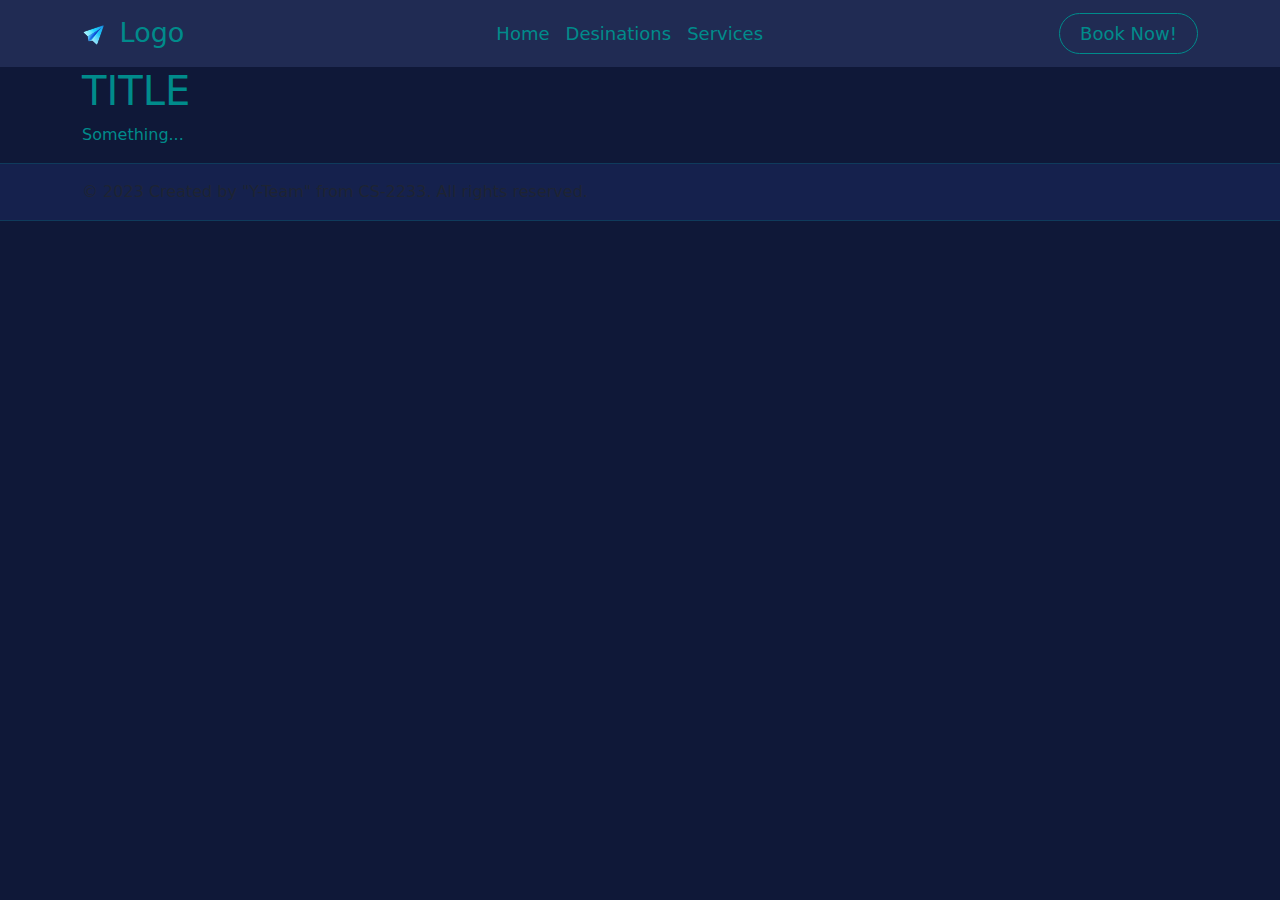
<file: html/index.html>
<!DOCTYPE html>
<html lang="en">
<head>
  <meta charset="UTF-8">
  <meta name="viewport" content="width=device-width, initial-scale=1.0">
  <link rel="stylesheet" href="https://cdn.jsdelivr.net/npm/bootstrap@5.0.0-beta2/dist/css/bootstrap.min.css">
  <link rel="stylesheet" href="../styles/homepage.css">
  <script src="https://code.jquery.com/jquery-3.6.0.min.js" integrity="sha384-JZR6Spejh4U02d8jOt6vLEHfe/JQGiRRSQQxSfFWpi1iL4cp4E8fizv+2KCXp8q" crossorigin="anonymous"></script>
  <title>Tour Agency</title>
  <link rel="icon" href="../images/icons8-paper-plane-94.png" type="image/x-icon">
</head>
<body>
    <!---------------Navbar----------------->
  <nav class="navbar navbar-expand-lg navbar-dark bg-dark-blue">
    <div class="container">
      <a class="navbar-brand" href="../html/index.html">
        <img src="../images/icons8-paper-plane-94.png" alt="Logo" class="icon-image"> Logo
      </a>
      <button class="navbar-toggler" type="button" data-bs-toggle="collapse" data-bs-target="#navbarNav" aria-controls="navbarNav" aria-expanded="false" aria-label="Toggle navigation">
        <span class="navbar-toggler-icon"></span>
      </button>
      <div class="collapse navbar-collapse justify-content-between" id="navbarNav">
        <ul class="navbar-nav mx-auto">
          <li class="nav-item">
            <a class="nav-link active" href="../index.html">Home</a>
          </li>
          <li class="nav-item">
            <a class="nav-link" href="../html/destinations.html">Desinations</a>
          </li>
          <li class="nav-item">
            <a class="nav-link" href="../html/bookpage.html">Services</a>
          </li>
        </ul>
        <div class="d-lg-flex align-items-center">
          <a class="btn btn-outline-light rounded-pill btn-mobile d-lg-none" href="../html/bookpage.html">Book Now!</a>
          <a class="btn btn-outline-light rounded-pill btn-desktop d-none d-lg-inline-block" href="../html/bookpage.html">Book Now!</a>
        </div>
      </div>
    </div>
  </nav>

   <!---------------Main---------------
        Добавьте сюда ваш код: -->
  <div class="container">
    <h1>TITLE</h1>
    <p>Something...</p>
  </div>

  
   <!---------------Footer----------------->
  <footer class="footer bg-dark-blue">
    <hr>
    <div class="container">
      <span class="text-muted">© 2023 Created by "Y-Team" from CS-2233. All rights reserved.</span>
    </div>
    <hr>
  </footer>

  <script src="https://cdn.jsdelivr.net/npm/bootstrap@5.0.0-beta2/dist/js/bootstrap.bundle.min.js"></script>
  <script>
    $(document).ready(function() {
      $('.navbar-toggler').on('click', function() {
        $('.btn-mobile').toggleClass('d-none');
      });
    });
  </script>
</body>
</html>
</file>
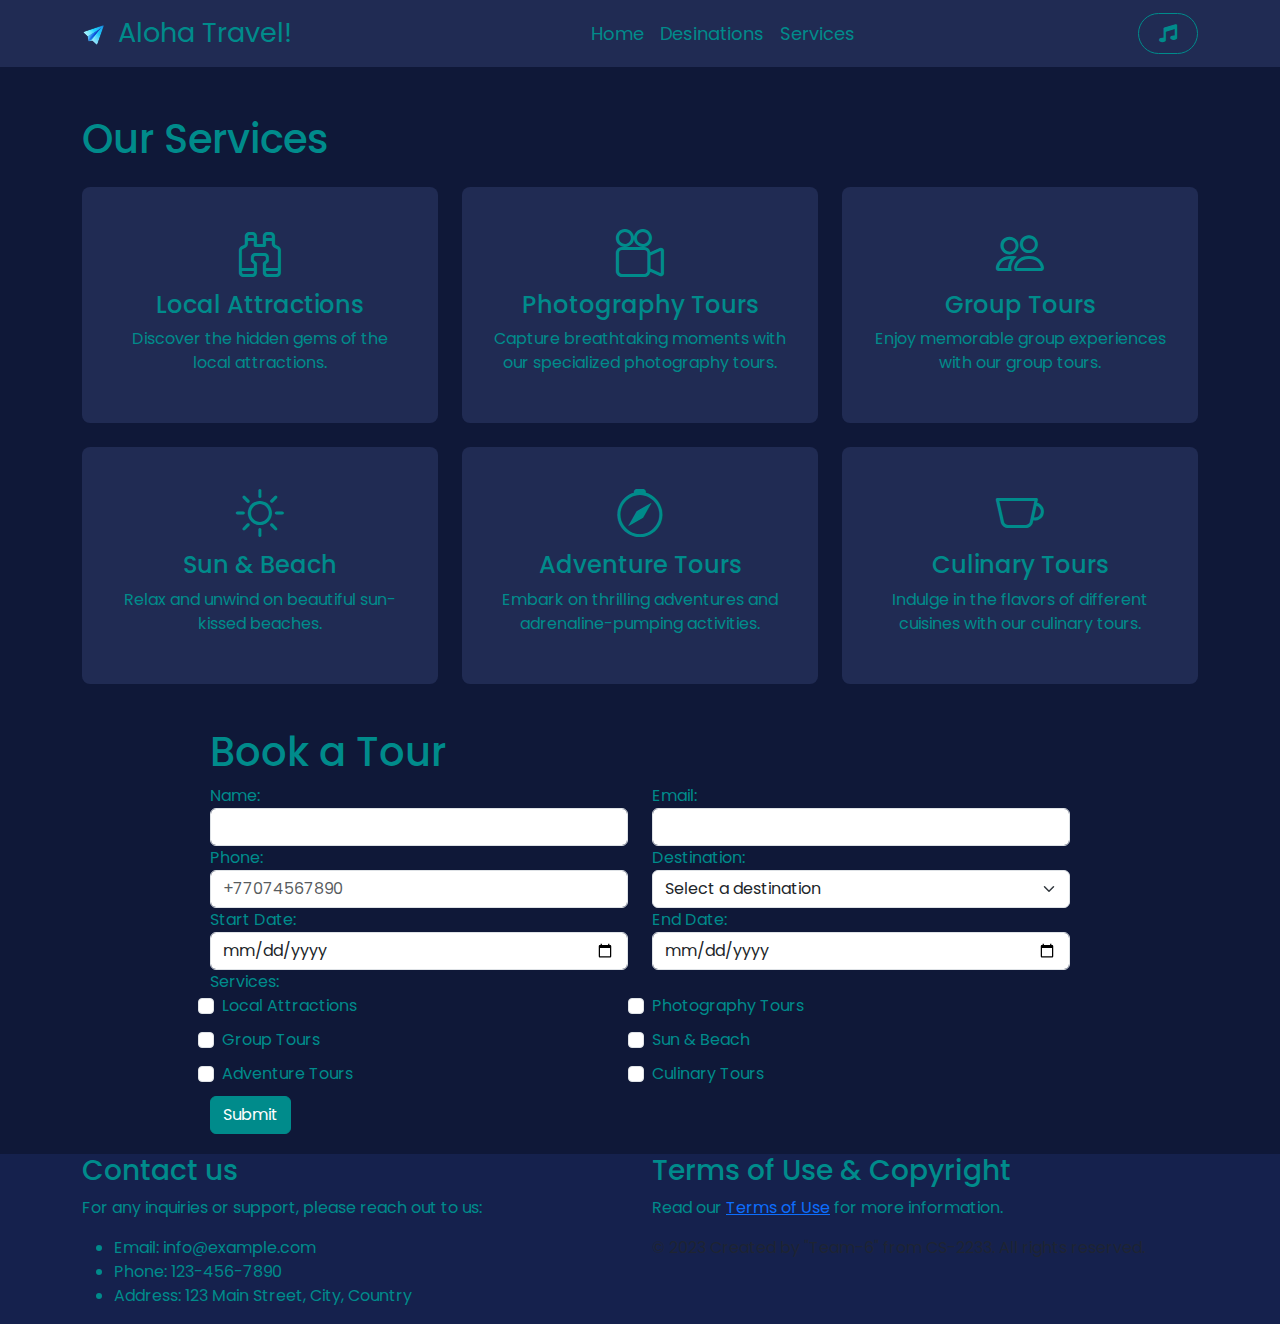
<file: bookpage/bookpage.html>
<!DOCTYPE html>
<html lang="en">

<head>
  <meta charset="UTF-8">
  <meta name="viewport" content="width=device-width, initial-scale=1.0">
  <link rel="stylesheet" href="https://cdnjs.cloudflare.com/ajax/libs/font-awesome/5.15.3/css/all.min.css" />
  <link rel="stylesheet" href="https://cdn.jsdelivr.net/npm/bootstrap-icons@1.6.1/font/bootstrap-icons.css">
  <link rel="stylesheet" href="https://cdn.jsdelivr.net/npm/bootstrap@5.0.0-beta2/dist/css/bootstrap.min.css">
  <link rel="stylesheet" href="https://cdnjs.cloudflare.com/ajax/libs/bootstrap/5.5.0/css/bootstrap.min.css">
  <link rel="stylesheet" href="bookpage.css">
  <script src="https://code.jquery.com/jquery-3.6.0.min.js"
    integrity="sha384-JZR6Spejh4U02d8jOt6vLEHfe/JQGiRRSQQxSfFWpi1iL4cp4E8fizv+2KCXp8q" crossorigin="anonymous"></script>
  <title>Aloha Travel!</title>
  <link rel="icon" href="../images/icons8-paper-plane-94.png" type="image/x-icon">
</head>

<body>
  <!---------------Navbar----------------->
  <nav class="navbar navbar-expand-lg navbar-dark bg-dark-blue">
    <div class="container">
      <a class="navbar-brand" href="../index.html">
        <img src="../images/icons8-paper-plane-94.png" alt="Logo" class="icon-image"> Aloha Travel!
      </a>
      <button class="navbar-toggler" type="button" data-bs-toggle="collapse" data-bs-target="#navbarNav"
        aria-controls="navbarNav" aria-expanded="false" aria-label="Toggle navigation">
        <span class="navbar-toggler-icon"></span>
      </button>
      <div class="collapse navbar-collapse justify-content-between" id="navbarNav">
        <ul class="navbar-nav mx-auto">
          <li class="nav-item">
            <a class="nav-link" href="../index.html">Home</a>
          </li>
          <li class="nav-item">
            <a class="nav-link" href="../destinations/destinations.html">Desinations</a>
          </li>
          <li class="nav-item">
            <a class="nav-link active" href="bookpage.html">Services</a>
          </li>
        </ul>
        <div class="d-lg-flex align-items-center">
          <a class="btn btn-outline-light rounded-pill btn-mobile d-lg-none" id="music-toggle1"
            type="button">
            <i class="fas fa-music"></i>
          </a>
          <a class="btn btn-outline-light rounded-pill btn-desktop d-none d-lg-inline-block" id="music-toggle2"
            type="button">
            <i class="fas fa-music"></i>
          </a>
        </div>
      </div>
    </div>
  </nav>

  <!---------------Main---------------->
  <div class="container mt-5">
    <h1>Our Services</h1>
    <div class="row mt-4">
        <div class="col-md-4 mb-4">
          <div class="service-card" data-service="localAttractions">
            <i class="bi bi-binoculars service-icon"></i>
            <h5 class="service-title">Local Attractions</h5>
            <p class="service-description">Discover the hidden gems of the local attractions.</p>
          </div>
        </div>
      <div class="col-md-4 mb-4">
        <div class="service-card" data-service="photographyTours">
          <i class="bi bi-camera-reels service-icon"></i>
          <h5 class="service-title">Photography Tours</h5>
          <p class="service-description">Capture breathtaking moments with our specialized photography tours.</p>
        </div>
      </div>
      <div class="col-md-4 mb-4">
        <div class="service-card" data-service="groupTours">
          <i class="bi bi-people service-icon"></i>
          <h5 class="service-title">Group Tours</h5>
          <p class="service-description">Enjoy memorable group experiences with our group tours.</p>
        </div>
      </div>
      <div class="col-md-4 mb-4">
        <div class="service-card" data-service="sunBeach">
          <i class="bi bi-sun service-icon"></i>
          <h5 class="service-title">Sun & Beach</h5>
          <p class="service-description">Relax and unwind on beautiful sun-kissed beaches.</p>
        </div>
      </div>
      <div class="col-md-4 mb-4">
        <div class="service-card" data-service="adventureTours">
          <i class="bi bi-compass service-icon"></i>
          <h5 class="service-title">Adventure Tours</h5>
          <p class="service-description">Embark on thrilling adventures and adrenaline-pumping activities.</p>
        </div>
      </div>
      <div class="col-md-4 mb-4">
        <div class="service-card" data-service="culinaryTours">
          <i class="bi bi-cup service-icon"></i>
          <h5 class="service-title">Culinary Tours</h5>
          <p class="service-description">Indulge in the flavors of different cuisines with our culinary tours.</p>
        </div>
      </div>
    </div>
  </div>
  <main>
    <div class="container">
      <h1>Book a Tour</h1>
      <form id="bookingForm">
        <div class="row">
          <div class="col-md-6">
            <label for="name">Name:</label>
            <input type="text" onKeyUp="if(/[^a-zA-Zа-яА-ЯёЁ .]/i.test(this.value)){this.value='';}" id="name" class="form-control" required>
          </div>
          <div class="col-md-6">
            <label for="email">Email:</label>
            <input type="email" id="email" class="form-control" required>
          </div>
        </div>
        <div class="row">
          <div class="col-md-6">
            <label for="phone">Phone:</label>
            <input type="tel" id="phone" class="form-control" inputmode="numeric" maxlength="12" placeholder="+77074567890" required>
          </div>
          <div class="col-md-6">
            <label for="destination">Destination:</label>
            <select id="destination" class="form-select" required>
              <option value="">Select a destination</option>
              <option value="destination1">Dubai</option>
              <option value="destination2">New-York</option>
              <option value="destination3">Seoul</option>
            </select>
          </div> 
        </div>
        <div class="row">
          <div class="col-md-6">
            <label for="startDate">Start Date:</label>
            <input type="date" id="startDate" class="form-control" required>
          </div>
          <div class="col-md-6">
            <label for="endDate">End Date:</label>
            <input type="date" id="endDate" class="form-control" required>
          </div>
        </div>
        <div class="row">
          <div class="col-md-12 row">
            <label>Services:</label>
            <div class="form-check col-md-6">
              <input class="form-check-input service-checkbox" type="checkbox" id="localAttractions">
              <label class="form-check-label" for="localAttractions">Local Attractions</label>
            </div>
            <div class="form-check col-md-6">
              <input class="form-check-input service-checkbox" type="checkbox" id="photographyTours">
              <label class="form-check-label" for="photographyTours">Photography Tours</label>
            </div>
            <div class="form-check col-md-6">
              <input class="form-check-input service-checkbox" type="checkbox" id="groupTours">
              <label class="form-check-label" for="groupTours">Group Tours</label>
            </div>
            <div class="form-check col-md-6">
              <input class="form-check-input service-checkbox" type="checkbox" id="sunBeach">
              <label class="form-check-label" for="sunBeach">Sun & Beach</label>
            </div>
            <div class="form-check col-md-6">
              <input class="form-check-input service-checkbox" type="checkbox" id="adventureTours">
              <label class="form-check-label" for="adventureTours">Adventure Tours</label>
            </div>
            <div class="form-check col-md-6">
              <input class="form-check-input service-checkbox" type="checkbox" id="culinaryTours">
              <label class="form-check-label" for="culinaryTours">Culinary Tours</label>
            </div>
        </div>
        <div class="row">
          <div class="col-md-12">
            <button type="submit" class="btn btn-primary">Submit</button>
          </div>
        </div>
      </form>
    </div>
  </main>


  <!---------------Footer----------------->
  <footer class="footer bg-dark-blue text-dark-cyan">
    <div class="container">
      <div class="row">
        <!-- Contact us section -->
        <div class="col-lg-6">
          <h3>Contact us</h3>
          <p>For any inquiries or support, please reach out to us:</p>
          <ul>
            <li>Email: info@example.com</li>
            <li>Phone: 123-456-7890</li>
            <li>Address: 123 Main Street, City, Country</li>
          </ul>
        </div>

        <!-- Terms of use and copyright section -->
        <div class="col-lg-6">
          <h3>Terms of Use &amp; Copyright</h3>
          <p>Read our <a href="../Core_grade_CS2233_Team6.pdf" target="_blank">Terms of Use</a> for more information.</p>
          <span class="text-muted">© 2023 Created by "Team-6" from CS-2233. All rights reserved.</span>
        </div>
      </div>
    </div>
  </footer>

  <script src="https://code.jquery.com/jquery-3.6.0.min.js"></script>
  <script src="https://cdn.jsdelivr.net/npm/bootstrap@5.0.0-beta2/dist/js/bootstrap.bundle.min.js"></script>
  <script src="b_script.js"></script>
  <script>
    $(document).ready(function () {
      $('.navbar-toggler').on('click', function () {
        $('.btn-mobile').toggleClass('d-none');
      });
    });
  </script>
</body>

</html>
</file>
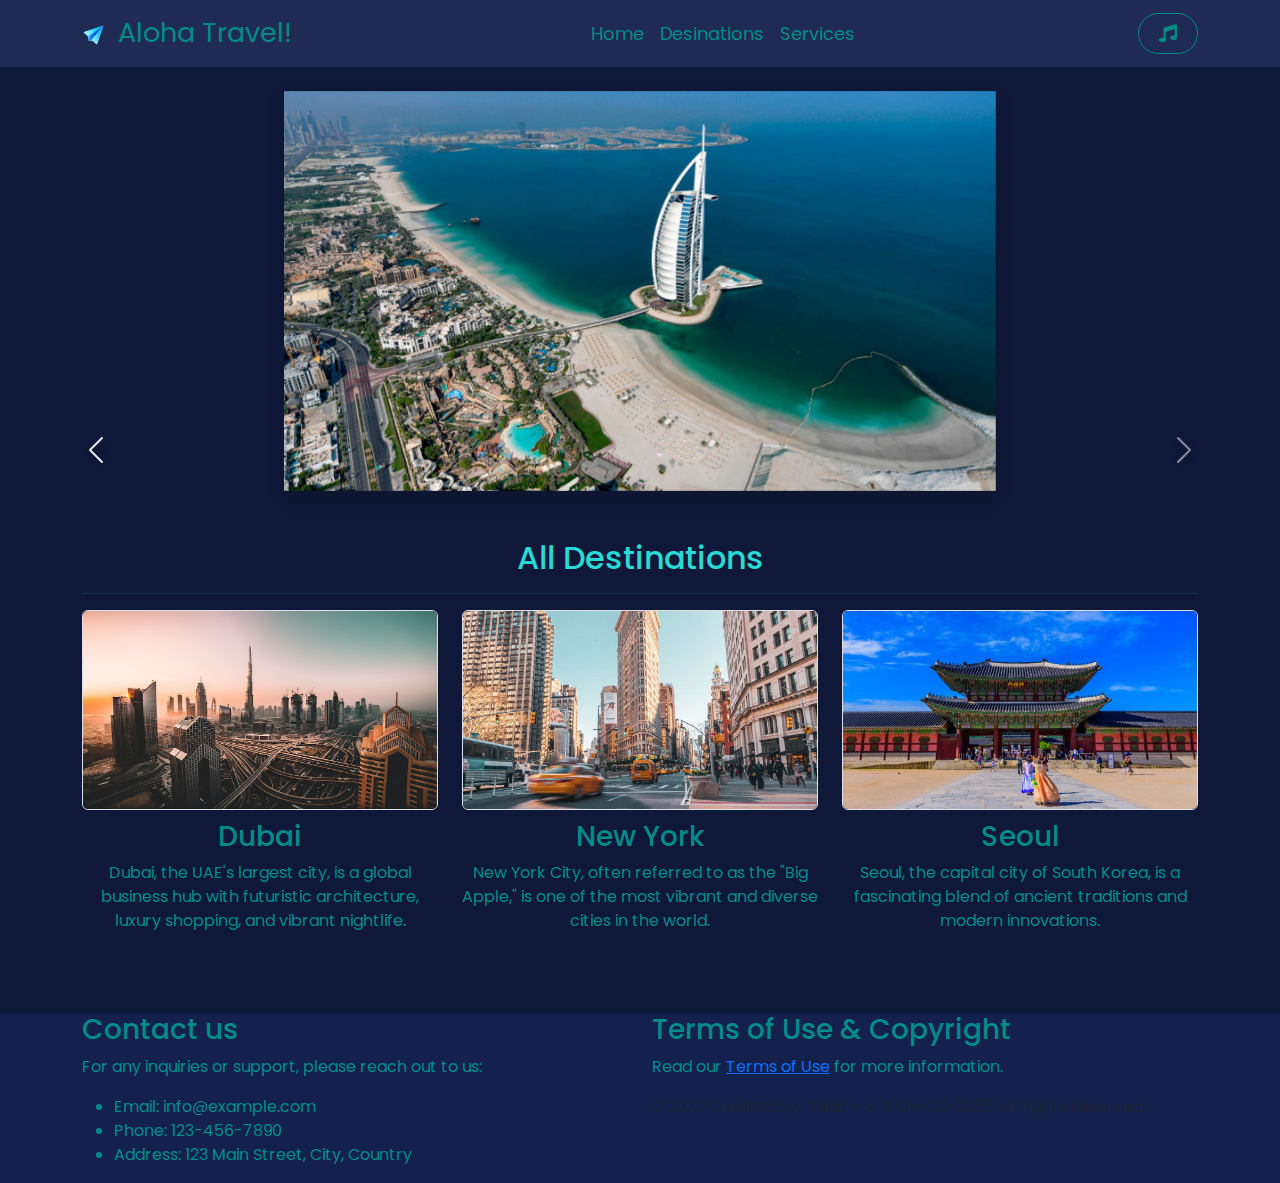
<file: destinations/destinations.html>
<!DOCTYPE html>
<html lang="en">

<head>
  <meta charset="UTF-8">
  <meta name="viewport" content="width=device-width, initial-scale=1.0">
  <link rel="stylesheet" href="https://cdnjs.cloudflare.com/ajax/libs/font-awesome/5.15.3/css/all.min.css" />

  <link rel="stylesheet" href="https://cdn.jsdelivr.net/npm/bootstrap@5.0.0-beta2/dist/css/bootstrap.min.css">
  <link rel="stylesheet" href="destinations.css">
  <script src="https://code.jquery.com/jquery-3.6.0.min.js"
    integrity="sha384-JZR6Spejh4U02d8jOt6vLEHfe/JQGiRRSQQxSfFWpi1iL4cp4E8fizv+2KCXp8q" crossorigin="anonymous"></script>
  <title>Aloha Travel!</title>
  <link rel="icon" href="../images/icons8-paper-plane-94.png" type="image/x-icon">
</head>

<body>
  <!---------------Navbar----------------->
  <nav class="navbar navbar-expand-lg navbar-dark bg-dark-blue">
    <div class="container">
      <a class="navbar-brand" href="../index.html">
        <img src="../images/icons8-paper-plane-94.png" alt="Logo" class="icon-image"> Aloha Travel!
      </a>
      <button class="navbar-toggler" type="button" data-bs-toggle="collapse" data-bs-target="#navbarNav"
        aria-controls="navbarNav" aria-expanded="false" aria-label="Toggle navigation">
        <span class="navbar-toggler-icon"></span>
      </button>
      <div class="collapse navbar-collapse justify-content-between" id="navbarNav">
        <ul class="navbar-nav mx-auto">
          <li class="nav-item">
            <a class="nav-link" href="../index.html">Home</a>
          </li>
          <li class="nav-item">
            <a class="nav-link active" href="destinations.html">Desinations</a>
          </li>
          <li class="nav-item">
            <a class="nav-link" href="../bookpage/bookpage.html">Services</a>
          </li>
        </ul>
        <div class="d-lg-flex align-items-center">
          <a class="btn btn-outline-light rounded-pill btn-mobile d-lg-none" id="music-toggle1"
            type="button">
            <i class="fas fa-music"></i>
          </a>
          <a class="btn btn-outline-light rounded-pill btn-desktop d-none d-lg-inline-block" id="music-toggle2"
            type="button">
            <i class="fas fa-music"></i>
          </a>
        </div>
      </div>
    </div>
  </nav>

  <!---------------Main----------------->
  <main>
    <div class="container">
      <div class="row">
        <div class="col-lg-8 col-md-10 col-sm-12 mx-auto">
          
          <div class="container-fluid  mt-4">
          <div id="carouselExample" class="carousel slide shadow" data-bs-ride="carousel">
            <div class="carousel-inner">
              <div class="carousel-item active">
                <img src="images/dubai.jpg" class="d-block w-100 carousel-image" alt="Dubai"
                  data-bs-toggle="modal" data-bs-target="#modalDestination1">
                  <div class="carousel-caption">
                    <h3>Dubai</h3>
                  </div>
              </div>
              <div class="carousel-item">
                <img src="images/new-york.jpg" class="d-block w-100 carousel-image " alt="New York"
                  data-bs-toggle="modal" data-bs-target="#modalDestination2">
                  <div class="carousel-caption">
                    <h3>New York</h3>
                  </div>
              </div>
              <div class="carousel-item">
                <img src="images/seoul.jpg" class="d-block w-100 carousel-image" alt="Seoul"
                  data-bs-toggle="modal" data-bs-target="#modalDestination3">
                  <div class="carousel-caption">
                    <h3>Seoul</h3>
                  </div>
              </div>
            </div>
          </div>

            <button class="carousel-control-prev" type="button" data-bs-target="#carouselExample"
              data-bs-slide="prev">
              <span class="carousel-control-prev-icon" aria-hidden="true"></span>
              <span class="visually-hidden">Previous</span>
            </button>
            <button class="carousel-control-next" type="button" data-bs-target="#carouselExample"
              data-bs-slide="next">
              <span class="carousel-control-next-icon" aria-hidden="true"></span>
              <span class="visually-hidden">Next</span>
            </button>
          </div>
        </div>
      </div>

      <section id="destinationGallery" class="mt-5">
        <h2 class="text-center">All Destinations</h2>
          <hr>
        <div class="row">
          <div class="col-lg-4 col-md-6 col-sm-12">
            <div class="destination-item text-center" data-bs-toggle="modal" data-bs-target="#modalDestination1">
              <img src="images/dubai-thumbnail.jpg" alt="Dubai" class="img-fluid rounded border gallery-image">
              <h3>Dubai</h3>
              <p>Dubai, the UAE's largest city, is a global business hub with futuristic architecture, luxury shopping, and vibrant nightlife.              </p>
            </div>
          </div>
          <div class="col-lg-4 col-md-6 col-sm-12">
            <div class="destination-item text-center" data-bs-toggle="modal" data-bs-target="#modalDestination2">
              <img src="images/new-york-thumbnail.jpg" alt="New York" class="img-fluid rounded border gallery-image">
              <h3>New York</h3>
              <p>New York City, often referred to as the "Big Apple," is one of the most vibrant and diverse cities in the world.</p>
            </div>
          </div>
          <div class="col-lg-4 col-md-6 col-sm-12">
            <div class="destination-item text-center" data-bs-toggle="modal" data-bs-target="#modalDestination3">
              <img src="images/seoul-thumbnail.jpg" alt="Seoul" class="img-fluid rounded border gallery-image">
              <h3>Seoul</h3>
              <p>Seoul, the capital city of South Korea, is a fascinating blend of ancient traditions and modern innovations.</p>
            </div>
          </div>
        </div>
      </section>

      <div id="destinationModals">
        
        <div class="modal fade" id="modalDestination1" tabindex="-1" aria-labelledby="modalDestination1Label"
          aria-hidden="true">
          <div class="modal-dialog modal-dialog-centered">
            <div class="modal-content">
              <div class="modal-header">
                <h5 class="modal-title" id="modalDestination1Label">Dubai</h5>
                <button type="button" class="btn-close" data-bs-dismiss="modal" aria-label="Close"></button>
              </div>
              <div class="modal-body">
                <img src="images/dubai-modal.jpg" alt="Dubai" class="img-fluid mb-3 rounded">
                <p>Dubai is a city and emirate in the United Arab Emirates known for its luxury shopping, ultramodern architecture, and vibrant nightlife scene. The Burj Khalifa, an 830m-tall tower, dominates the skyscraper-filled skyline. At its foot lies Dubai Fountain, with jets and lights choreographed to music. On artificial islands just offshore is Atlantis, The Palm, a resort with water and marine-animal parks.</p>
                <table class="table table-striped table-bordered">
                  <thead class="table-dark">
                    <tr>
                      <th>Date</th>
                      <th>Activity</th>
                    </tr>
                  </thead>
                  <tbody>
                    <tr>
                      <td>Day 1</td>
                      <td>Visit Burj Khalifa</td>
                    </tr>
                    <tr>
                      <td>Day 2</td>
                      <td>Explore Dubai Mall</td>
                    </tr>
                    <tr>
                      <td>Day 3</td>
                      <td>Relax on Jumeirah Beach</td>
                    </tr>
                  </tbody>
                </table>
              </div>
              <div class="modal-footer">
                <button type="button" class="btn btn-secondary" data-bs-dismiss="modal">Close</button>
              </div>
            </div>
          </div>
        </div>

       
        <div class="modal fade" id="modalDestination2" tabindex="-1" aria-labelledby="modalDestination2Label"
          aria-hidden="true">
          <div class="modal-dialog modal-dialog-centered">
            <div class="modal-content">
              <div class="modal-header">
                <h5 class="modal-title" id="modalDestination2Label">New York</h5>
                <button type="button" class="btn-close" data-bs-dismiss="modal" aria-label="Close"></button>
              </div>
              <div class="modal-body">
                <img src="images/new-york-modal.jpg" alt="New York" class="img-fluid mb-3 rounded">
                <p>New York City comprises 5 boroughs sitting where the Hudson River meets the Atlantic Ocean. At its core is Manhattan, a densely populated borough that’s among the world’s major commercial, financial and cultural centers. Its iconic sites include skyscrapers such as the Empire State Building and sprawling Central Park.</p>
                <table class="table table-striped table-bordered">
                  <thead class="table-dark">
                    <tr>
                      <th>Date</th>
                      <th>Activity</th>
                    </tr>
                  </thead>
                  <tbody>
                    <tr>
                      <td>Day 1</td>
                      <td>Explore Times Square</td>
                    </tr>
                    <tr>
                      <td>Day 2</td>
                      <td>Visit the Statue of Liberty</td>
                    </tr>
                    <tr>
                      <td>Day 3</td>
                      <td>Explore Central Park</td>
                    </tr>
                  </tbody>
                </table>
              </div>
              <div class="modal-footer">
                <button type="button" class="btn btn-secondary" data-bs-dismiss="modal">Close</button>
              </div>
            </div>
          </div>
        </div>

        
        <div class="modal fade" id="modalDestination3" tabindex="-1" aria-labelledby="modalDestination3Label"
          aria-hidden="true">
          <div class="modal-dialog modal-dialog-centered">
            <div class="modal-content">
              <div class="modal-header">
                <h5 class="modal-title" id="modalDestination3Label">Seoul</h5>
                <button type="button" class="btn-close" data-bs-dismiss="modal" aria-label="Close"></button>
              </div>
              <div class="modal-body">
                <img src="images/seoul-modal.jpg" alt="Seoul" class="img-fluid mb-3 rounded">
                <p>Seoul, the capital city of South Korea, is a vibrant metropolis where ancient traditions meet modern technology. From historic palaces and temples to bustling street markets and futuristic skyscrapers, Seoul offers a unique blend of past and present. Discover the rich cultural heritage, indulge in delicious Korean cuisine, and immerse yourself in the energetic atmosphere of this dynamic city.</p>
                <table class="table table-striped table-bordered">
                  <thead class="table-dark">
                    <tr>
                      <th>Date</th>
                      <th>Activity</th>
                    </tr>
                  </thead>
                  <tbody>
                    <tr>
                      <td>Day 1</td>
                      <td>Visit Gyeongbokgung Palace</td>
                    </tr>
                    <tr>
                      <td>Day 2</td>
                      <td>Explore Myeongdong Shopping Street</td>
                    </tr>
                    <tr>
                      <td>Day 3</td>
                      <td>Experience the Nightlife in Hongdae</td>
                    </tr>
                  </tbody>
                </table>
              </div>
              <div class="modal-footer">
                <button type="button" class="btn btn-secondary" data-bs-dismiss="modal">Close</button>
              </div>
            </div>
          </div>
        </div>
      </div>
    </div>
  </main>

  

  <!---------------Footer----------------->
  <footer class="footer bg-dark-blue text-dark-cyan">
    <div class="container">
      <div class="row">
        <!-- Contact us section -->
        <div class="col-lg-6">
          <h3>Contact us</h3>
          <p>For any inquiries or support, please reach out to us:</p>
          <ul>
            <li>Email: info@example.com</li>
            <li>Phone: 123-456-7890</li>
            <li>Address: 123 Main Street, City, Country</li>
          </ul>
        </div>

        <!-- Terms of use and copyright section -->
        <div class="col-lg-6">
          <h3>Terms of Use &amp; Copyright</h3>
          <p>Read our <a href="../Core_grade_CS2233_Team6.pdf" target="_blank">Terms of Use</a> for more information.</p>
          <span class="text-muted">© 2023 Created by "Team-6" from CS-2233. All rights reserved.</span>
        </div>
      </div>
    </div>
  </footer>


  <script src="https://cdnjs.cloudflare.com/ajax/libs/bootstrap/5.0.0/js/bootstrap.bundle.min.js"></script>
  <script src="https://code.jquery.com/jquery-3.6.0.min.js"></script>
  <script src="https://cdn.jsdelivr.net/npm/bootstrap@5.0.0-beta2/dist/js/bootstrap.bundle.min.js"></script>
  <script src="d_script.js"></script>
  <script>
    $(document).ready(function () {
      $('.navbar-toggler').on('click', function () {
        $('.btn-mobile').toggleClass('d-none');
      });
    });
  </script>
</body>

</html>
</file>
<file: styles/homepage.css>
/* homepage.css */

body {
    background-color: #0F1838;
    color: darkcyan;
}
  

/* -------------Navbar--------------- */
.icon-image {
    width: 24px;
    height: 24px;
    vertical-align: middle;
    margin-right: 5px; 
 }

.navbar-brand {
    font-size: 27px; 
}

.navbar-nav .nav-link {
    font-size: 18px; 
}

.navbar-dark .btn {
    padding-left: 20px;
    padding-right: 20px;
    font-size: 18px; 
} 

.navbar {
    background-color: #202B53;
}
  
.navbar-dark .navbar-nav .nav-link,
.navbar-dark .navbar-brand,
.navbar-dark .btn {
  color: darkcyan;
}

.navbar-dark .navbar-nav .nav-link:hover,
.navbar-dark .navbar-brand:hover,
.navbar-dark .btn:hover {
  color: lightcyan;
}

.navbar-dark .btn {
    border-color: darkcyan;; 
  }
  
.navbar-dark .btn:hover {
    border-color: darkcyan;
    background-color: darkcyan;
}

.navbar-toggler {
    background-color: darkcyan; 
    border-color: darkcyan;
}

.btn-mobile,
.btn-desktop {
  display: none;
}

@media (max-width: 991.98px) {
  .btn-mobile {
    display: inline-block;
  }
}

@media (min-width: 992px) {
  .btn-desktop {
    display: inline-block;
    margin-left: auto;
  }
}

/* -------------Footer--------------- */
.footer {
    background-color: #15214d;
}
</file>
<file: bookpage/bookpage.css>
/* bookpage.css */
@import url('https://fonts.googleapis.com/css2?family=Poppins:wght@300;400;500;600&display=swap');

* {
    font-family: 'Poppins', sans-serif;
    margin: 0;
    padding: 0;
    box-sizing: border-box;
    outline: none;
    border: none;
    text-decoration: none;
    transition: all .2s linear;
}

html::-webkit-scrollbar {
  width: 1rem;
}

html::-webkit-scrollbar-track {
  background: #111;
}

html::-webkit-scrollbar-thumb {
  background: #29d9d5;
}
body {
  background-color: #0F1838;
  color: darkcyan;
}


/* -------------Navbar--------------- */
.icon-image {
  width: 24px;
  height: 24px;
  vertical-align: middle;
  margin-right: 5px; 
}

.navbar-brand {
  font-size: 27px; 
}

.navbar-nav .nav-link {
  font-size: 18px; 
}

.navbar-dark .btn {
  padding-left: 20px;
  padding-right: 20px;
  font-size: 18px; 
} 

.navbar {
  background-color: #202B53;
}

.navbar-dark .navbar-nav .nav-link,
.navbar-dark .navbar-brand,
.navbar-dark .btn {
color: darkcyan;
}

.navbar-dark .navbar-nav .nav-link:hover,
.navbar-dark .navbar-brand:hover,
.navbar-dark .btn:hover {
color: lightcyan;
}

.navbar-dark .btn {
  border-color: darkcyan;; 
}

.navbar-dark .btn:hover {
  border-color: darkcyan;
  background-color: darkcyan;
}

.navbar-toggler {
  background-color: darkcyan; 
  border-color: darkcyan;
}

.btn-mobile,
.btn-desktop {
display: none;
}

@media (max-width: 991.98px) {
.btn-mobile {
  display: inline-block;
}
}

@media (min-width: 992px) {
.btn-desktop {
  display: inline-block;
  margin-left: auto;
}
}

/* --------------Main---------------- */
.service-card {
  background-color: #202B53;
  padding: 2rem;
  text-align: center;
  border-radius: 0.5rem;
  transition: transform 0.3s ease;
  user-select: none; 
  cursor: pointer;
}

.service-card:hover {
  transform: scale(1.05);
}

.service-icon {
  font-size: 3rem;
  margin-bottom: 1.5rem;
}

.service-title {
  font-size: 1.5rem;
  margin-bottom: 0.5rem;
}

.service-description {
  font-size: 1rem;
}


.highlight-border {
  border: 2px solid #29d9d5; 
  transition: border-color 0.5s ease;
}

.highlight-border label {
  font-weight: bold;
}


main .container {
  max-width: 900px;
  margin: 0 auto;
  padding: 20px;
}

.form-check {
  margin-bottom: 10px;
}

main .btn-primary {
  background-color: darkcyan;
  border-color: darkcyan;
}
main .btn-primary:hover {
  border-color: #29d9d5;
  background-color: #29d9d5;
}


/* -------------Footer--------------- */
.footer {
  background-color: #15214d;
}
</file>
<file: destinations/destinations.css>
/* destinations.css */
@import url('https://fonts.googleapis.com/css2?family=Poppins:wght@300;400;500;600&display=swap');

* {
    font-family: 'Poppins', sans-serif;
    margin: 0;
    padding: 0;
    box-sizing: border-box;
    outline: none;
    border: none;
    text-decoration: none;
    transition: all .2s linear;
}

html::-webkit-scrollbar {
  width: 1rem;
}

html::-webkit-scrollbar-track {
  background: #111;
}

html::-webkit-scrollbar-thumb {
  background: #29d9d5;
}
body {
  background-color: #0F1838;
  color: darkcyan;
}

/* -------------Navbar--------------- */


.icon-image {
  width: 24px;
  height: 24px;
  vertical-align: middle;
  margin-right: 5px; 
}

.navbar-brand {
  font-size: 27px; 
}

.navbar-nav .nav-link {
  font-size: 18px; 
}

.navbar-dark .btn {
  padding-left: 20px;
  padding-right: 20px;
  font-size: 18px; 
} 

.navbar {
  background-color: #202B53;
}

.navbar-dark .navbar-nav .nav-link,
.navbar-dark .navbar-brand,
.navbar-dark .btn {
  color: darkcyan;
}

.navbar-dark .navbar-nav .nav-link:hover,
.navbar-dark .navbar-brand:hover,
.navbar-dark .btn:hover {
  color: lightcyan;
  }

.navbar-dark .btn {
  border-color: darkcyan;; 
}

.navbar-dark .btn:hover {
  border-color: darkcyan;
  background-color: darkcyan;
}

.navbar-toggler {
  background-color: darkcyan; 
  border-color: darkcyan;
}

.btn-mobile,
.btn-desktop {
  display: none;
}

/* Main */

#destinationGallery{
  margin-bottom: 60px;
}

 h2{
 color: #29d9d5;
 font-size: 2rem;
}


.carousel .carousel-image {
  max-height: 400px; 
  object-fit: cover;
  transition: filter 0.5s;
}

.carousel .carousel-item:hover .carousel-image {
  filter: brightness(70%);
}

.carousel .carousel-item .carousel-caption {
  position: absolute;
  bottom: 0;
  left: 0;
  width: 100%;
  padding: 10px;
  color: #fff;
  background-color: rgba(0, 0, 0, 0.6);
  text-align: center;
  font-size: 18px;
  font-weight: bold;
  opacity: 0;
  transition: opacity 0.5s;
}

.carousel .carousel-item:hover .carousel-caption {
  opacity: 1;
}

.destination-item {
  cursor: pointer;
  margin-bottom: 20px;
}

.destination-item img {
  width: 100%;
  height: 200px;
}

.destination-item h3 {
  margin-top: 10px;
}

.destination-item p {
  margin-bottom: 0;
}

.modal-content {
  border-radius: 0;
}

.modal-body {
  overflow-y: auto;
}

.table {
  margin-bottom: 0;
  background-color: #f8f9fa;
}

.table thead th {
  background-color: #343a40;
  color: #fff;
}

.modal-footer .btn-secondary {
  background-color: #343a40;
  color: #fff;
}

.carousel-control-prev-icon,
.carousel-control-next-icon {
  filter: drop-shadow(2px 2px 4px rgba(0, 0, 0, 0.4));
}

.gallery .gallery-image {
  width: 100%;
  height: auto;
  border: 2px solid transparent;
  border-radius: 5px;
  transition: border-color 0.3s;
}

.gallery .gallery-image:hover {
  border-color: lightcyan;
  cursor: pointer;
}



@media (max-width: 991.98px) {
  .btn-mobile {
    display: inline-block;
  }
}

@media (min-width: 992px) {
  .btn-desktop {
    display: inline-block;
    margin-left: auto;
  }
}

@media (max-width: 767px) {
  .carousel-image {
    max-height: 300px;
  }
}

/* -------------Footer--------------- */
.footer {
  background-color: #15214d;
}
</file>
